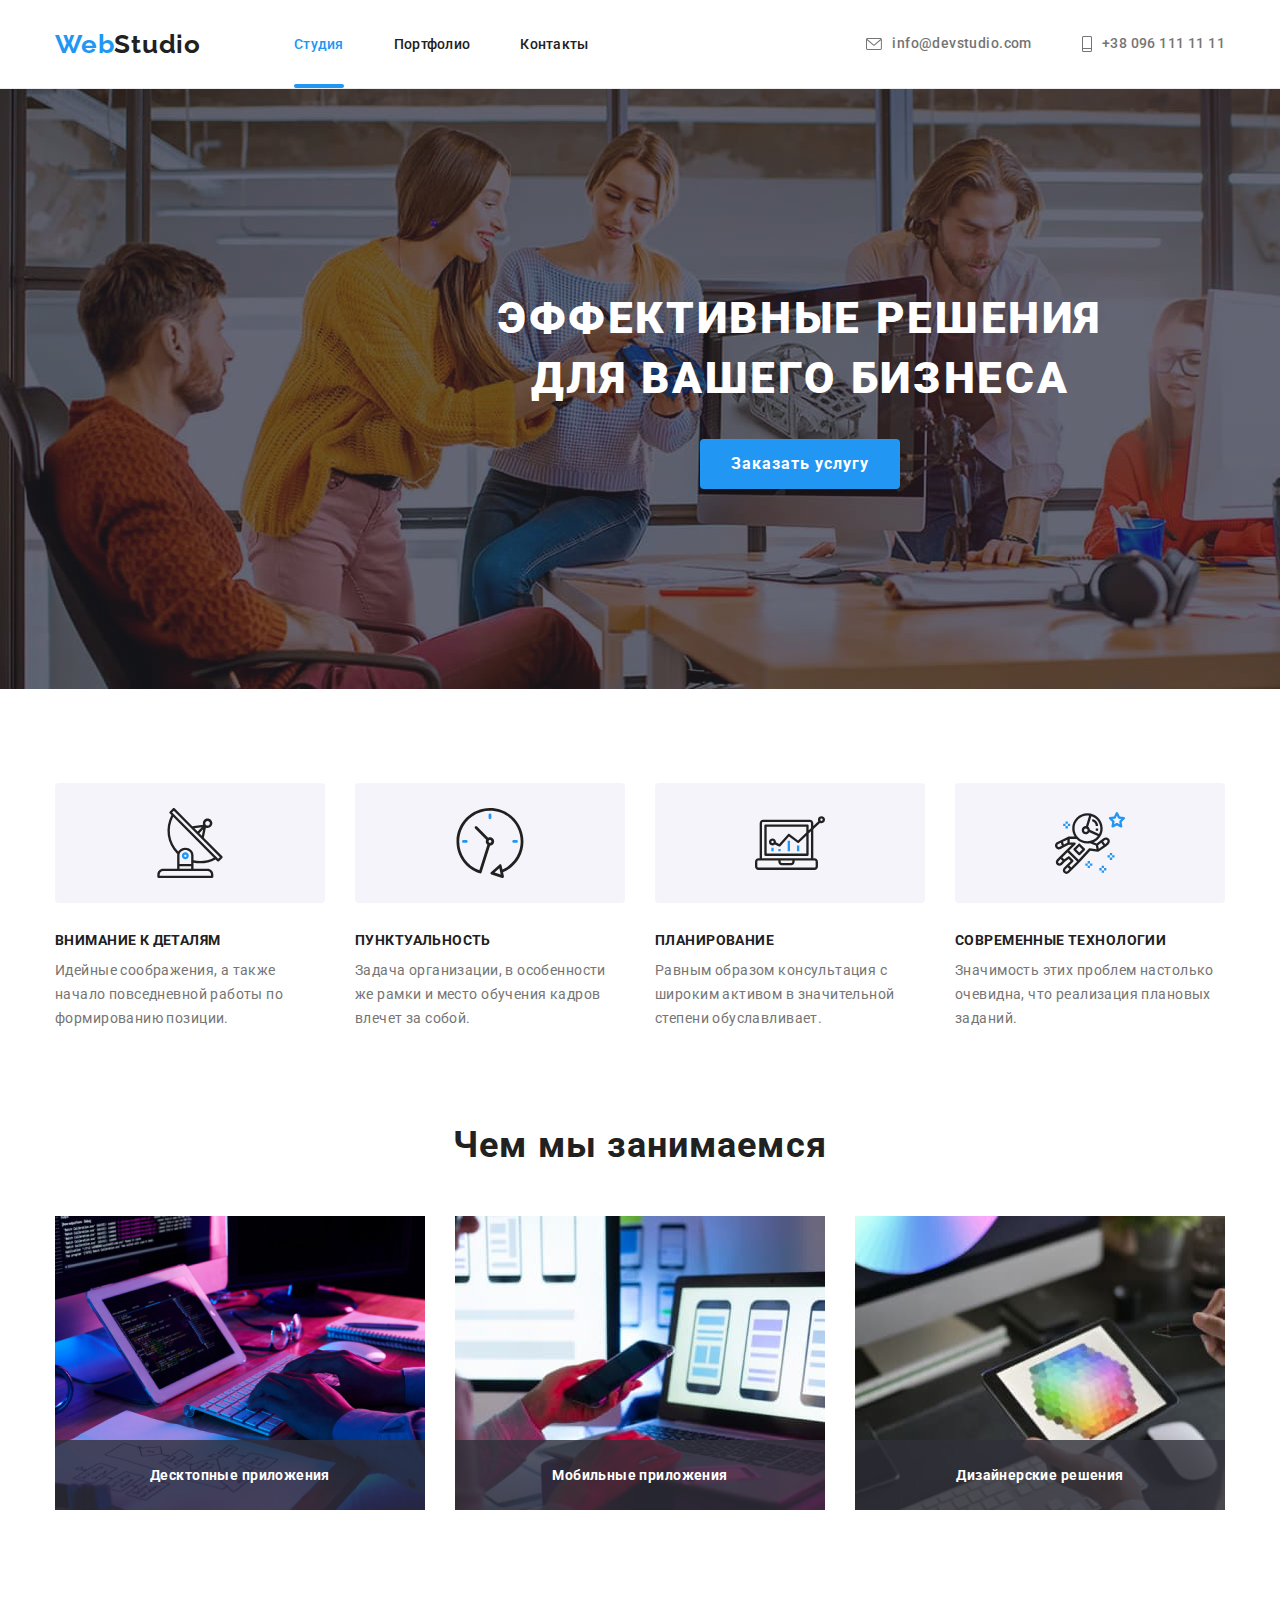
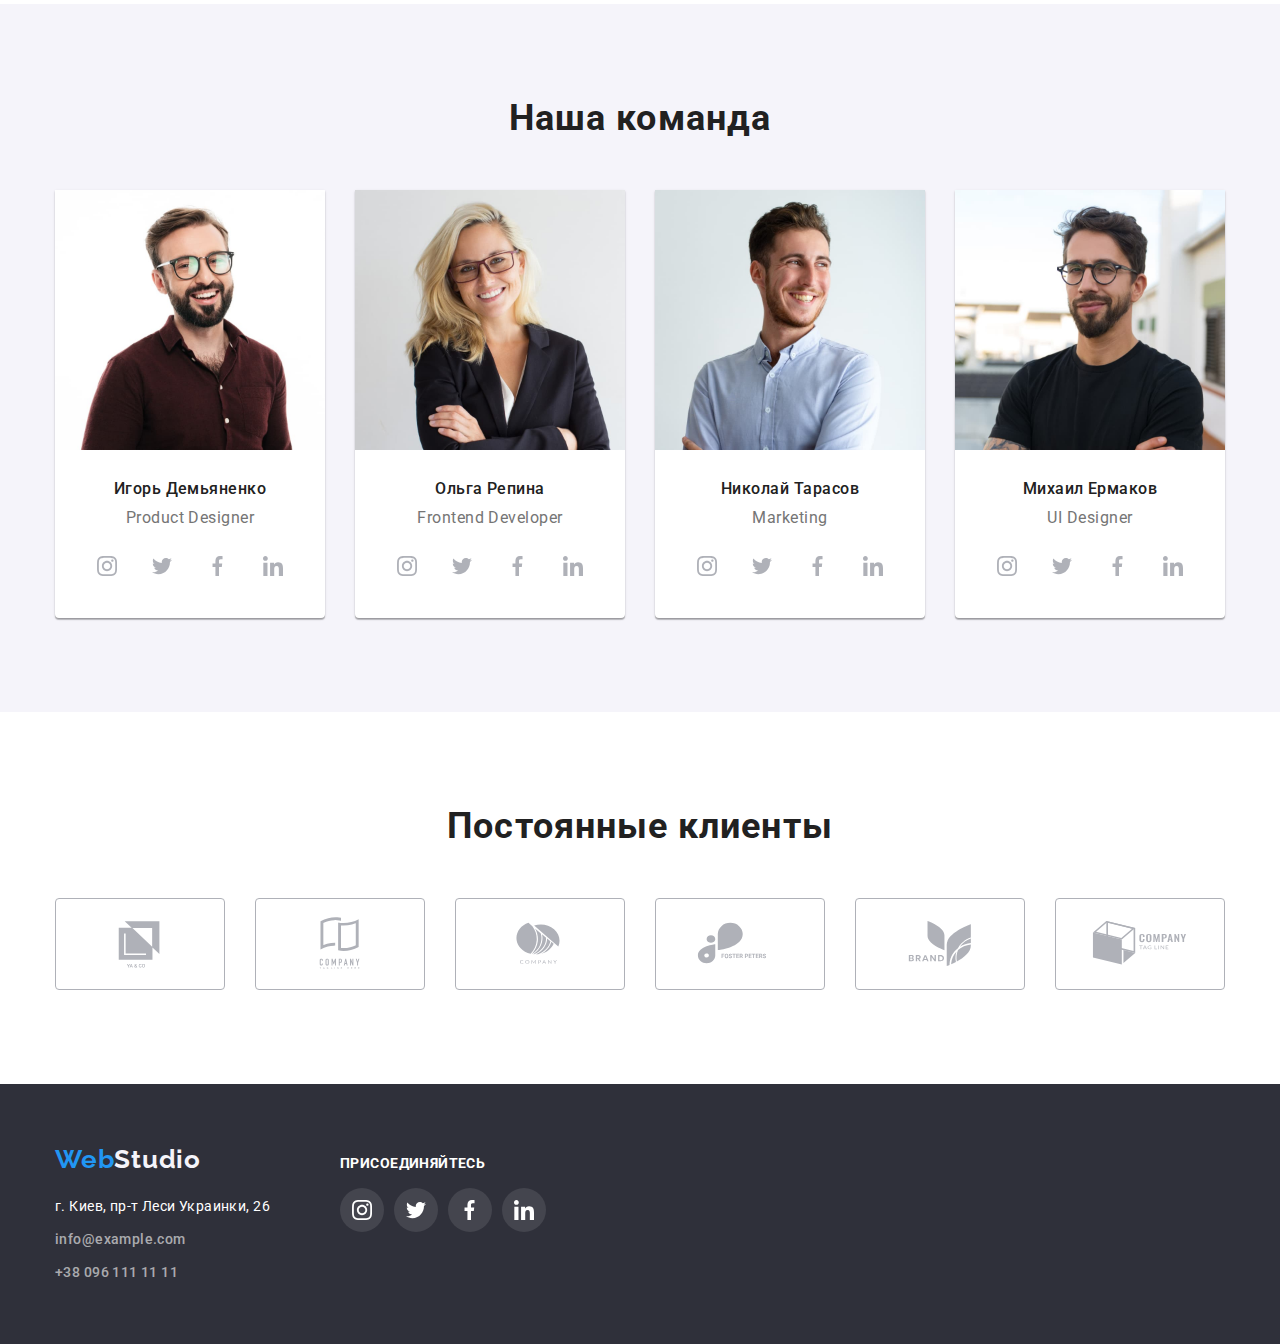
<file: index.html>
<!DOCTYPE html>
<html lang="ru">

<head>
    <meta charset="UTF-8" />
    <meta http-equiv="X-UA-Compatible" content="IE=edge" />
    <meta name="viewport" content="width=device-width, initial-scale=1.0" />
    <title>WebStudio</title>
    <link rel="preconnect" href="https://fonts.gstatic.com" />
    <link
        href="https://fonts.googleapis.com/css2?family=Raleway:wght@700&family=Roboto:wght@400;500;700;900&display=swap"
        rel="stylesheet" />
    <link rel="stylesheet"
        href="https://cdnjs.cloudflare.com/ajax/libs/modern-normalize/1.0.0/modern-normalize.min.css" />
    <link rel="stylesheet" href="./css/styles.css" />
</head>

<body>
    <header class="page-bottom-border">
        <div class="container">
            <nav class="nav ">
                <a href="./index.html" class="logo">Web<span>Studio</span></a>
                <ul class="nav-items">
                    <li><a href="./index.html" class="logo-list bottom-border"><span>Студия</span> </a></li>
                    <li><a href="./portfolio.html" class="logo-list">Портфолио</a></li>
                    <li><a href="" class="logo-list">Контакты</a></li>

                </ul>
            </nav>
            <ul class="contacts">
                <li class="contacts-item ">
                    <a href="mailto:info@devstudio.com" class="link ">
                        <svg class="icon-mail " width="16" height="12">
                            <use href="./images/icons/symbol-defs.svg#icon-mail"></use>
                        </svg>
                        info@devstudio.com</a>
                </li>
                <li class="contacts-item "><a href="tel:+380961111111" class="link">
                        <svg class="icon-tel" width="10" height="16">
                            <use href="./images/icons/symbol-defs.svg#icon-tel"></use>
                        </svg>+38 096 111 11 11</a></li>
            </ul>
        </div>
    </header>

    <main>
        <section class="section pic">
            <div class="container pic-backround">
                <h1 class="pic-backround-title">Эффективные решения для вашего бизнеса</h1>
                <button class="main-button " type="button" data-modal-open> Заказать услугу</button>
            </div>
        </section>


        <section class="section ">
            <div class="container ">
                <h2 class="caption-our-team visually-hidden "> наши преимущества</h2>
                <ul class="our-advantages">
                    <li class="our-advantages-item">
                        <div class="icon-item-bgr">
                            <svg class="icon-advantages" width="70" height="76">
                                <use href="./images/icons/symbol-defs.svg#icon-antenna"> </use>
                            </svg>
                        </div>
                        <h3 class="section-title">Внимание к деталям</h3>
                        <p class="section-subtitle">
                            Идейные соображения, а также начало повседневной
                            работы по формированию позиции.
                        </p>
                    </li>
                    <li class="our-advantages-item">
                        <div class="icon-item-bgr">
                            <svg class="icon-advantages" width="70" height="76">
                                <use href="./images/icons/symbol-defs.svg#icon-clock"> </use>
                            </svg>
                        </div>
                        <h3 class="section-title">Пунктуальность</h3>
                        <p class="section-subtitle">
                            Задача организации, в особенности же рамки и место
                            обучения кадров влечет за собой.
                        </p>
                    </li>
                    <li class="our-advantages-item">
                        <div class="icon-item-bgr">
                            <svg class="icon-advantages" width="70" height="76">
                                <use href="./images/icons/symbol-defs.svg#icon-comp"> </use>
                            </svg>
                        </div>
                        <h3 class="section-title"> Планирование</h3>
                        <p class="section-subtitle">
                            Равным образом консультация с широким активом в
                            значительной степени обуславливает.
                        </p>
                    </li>
                    <li class="our-advantages-item">
                        <div class="icon-item-bgr">
                            <svg class="icon-advantages" width="70" height="76">
                                <use href="./images/icons/symbol-defs.svg#icon-astronaut-1"> </use>
                            </svg>
                        </div>
                        <h3 class="section-title">Современные технологии</h3>
                        <p class="section-subtitle">
                            Значимость этих проблем настолько очевидна, что
                            реализация плановых заданий.
                        </p>
                    </li>
                </ul>
            </div>
        </section>

        <section class="section caption-list">
            <div class="container ">
                <h2 class="caption-our-team">Чем мы занимаемся</h2>
                <ul class="caption-our-team-list">
                    <li class="caption-our-team-list-item ">
                        <img src="./images/img.jpg" class="caption-img" alt="клавиатура" width="370" />
                        <div class="caption-our-team-list-item-wrapper"><p class="caption-our-team-list-item-tittle">Десктопные приложения</p></div>

                    </li>
                    <li class="caption-our-team-list-item">
                        <img src="./images/img(2).jpg" class="caption-img" alt="телефон" width="370" />
                        <div class="caption-our-team-list-item-wrapper"><p class="caption-our-team-list-item-tittle">Мобильные приложения</p></div>
                    </li>
                    <li class="caption-our-team-list-item">
                        <img src="./images/img(1).jpg" class="caption-img" alt="планшет" width="370" />
                        <div class="caption-our-team-list-item-wrapper"><p class="caption-our-team-list-item-tittle">Дизайнерские решения</p></div>
                    </li>
                </ul>
            </div>
        </section>

        <section class=" section caption">
            <div class="container">
                <h2 class="caption-our-team">Наша команда</h2>
                <ul class="caption-our-team-list">
                    <li class="caption-item">
                        <img src="./images/img(3).jpg" alt="Игорь Демьяненко фото" width="270" />
                        <div class="caption-our-team-list-text">
                            <h3 class="title-our-team">Игорь Демьяненко</h3>
                            <p class="subtitle-our-team">Product Designer</p>
                            <div class="list-caption-icon-item ">
                                <a href="" target="_blank" rel="noopener noreferrer" class=" caption-icon">
                                    <svg class="social-icon-item" width="20" height="20">
                                        <use href="./images/icons/symbol-defs.svg#icon-instagram"></use>
                                    </svg></a>
                                <a href="" target="_blank" rel="noopener noreferrer" class=" caption-icon">
                                    <svg class="social-icon-item" width="20" height="20">
                                        <use href="./images/icons/symbol-defs.svg#icon-twitter"></use>
                                    </svg></a>
                                <a href="" target="_blank" rel="noopener noreferrer" class=" caption-icon">
                                    <svg class="social-icon-item" width="20" height="20">
                                        <use href="./images/icons/symbol-defs.svg#icon-facebook"></use>
                                    </svg></a>
                                <a href="" target="_blank" rel="noopener noreferrer" class=" caption-icon">
                                    <svg class="social-icon-item" width="20" height="20">
                                        <use href="./images/icons/symbol-defs.svg#icon-linkedin"></use>
                                    </svg></a>
                            </div>
                        </div>
                    </li>
                    <li class="caption-item">
                        <img src="./images/img(4).jpg" alt="Ольга Репина фото" width="270" />
                        <div class="caption-our-team-list-text">
                            <h3 class="title-our-team">Ольга Репина</h3>
                            <p class="subtitle-our-team">Frontend Developer</p>
                            <div class="list-caption-icon-item ">
                                <a href="" target="_blank" rel="noopener noreferrer" class=" caption-icon">
                                    <svg class="social-icon-item" width="20" height="20">
                                        <use href="./images/icons/symbol-defs.svg#icon-instagram"></use>
                                    </svg></a>
                                <a href="" target="_blank" rel="noopener noreferrer" class=" caption-icon">
                                    <svg class="social-icon-item" width="20" height="20">
                                        <use href="./images/icons/symbol-defs.svg#icon-twitter"></use>
                                    </svg></a>
                                <a href="" target="_blank" rel="noopener noreferrer" class=" caption-icon">
                                    <svg class="social-icon-item" width="20" height="20">
                                        <use href="./images/icons/symbol-defs.svg#icon-facebook"></use>
                                    </svg></a>
                                <a href="" target="_blank" rel="noopener noreferrer" class=" caption-icon">
                                    <svg class="social-icon-item" width="20" height="20">
                                        <use href="./images/icons/symbol-defs.svg#icon-linkedin"></use>
                                    </svg></a>
                            </div>
                        </div>
                    </li>
                    <li class="caption-item">
                        <img src="./images/img(5).jpg" alt="Николай Тарасов фото" width="270" />
                        <div class="caption-our-team-list-text">
                            <h3 class="title-our-team">Николай Тарасов</h3>
                            <p class="subtitle-our-team">Marketing</p>
                            <div class="list-caption-icon-item ">
                                <a href="" target="_blank" rel="noopener noreferrer" class=" caption-icon">
                                    <svg class="social-icon-item" width="20" height="20">
                                        <use href="./images/icons/symbol-defs.svg#icon-instagram"></use>
                                    </svg></a>
                                <a href="" target="_blank" rel="noopener noreferrer" class=" caption-icon">
                                    <svg class="social-icon-item" width="20" height="20">
                                        <use href="./images/icons/symbol-defs.svg#icon-twitter"></use>
                                    </svg></a>
                                <a href="" target="_blank" rel="noopener noreferrer" class=" caption-icon">
                                    <svg class="social-icon-item" width="20" height="20">
                                        <use href="./images/icons/symbol-defs.svg#icon-facebook"></use>
                                    </svg></a>
                                <a href="" target="_blank" rel="noopener noreferrer" class=" caption-icon">
                                    <svg class="social-icon-item" width="20" height="20">
                                        <use href="./images/icons/symbol-defs.svg#icon-linkedin"></use>
                                    </svg></a>
                            </div>
                        </div>
                    </li>
                    <li class="caption-item">
                        <img src="./images/img(6).jpg" alt="Михаил Ермаков фото" width="270" />
                        <div class="caption-our-team-list-text">
                            <h3 class="title-our-team">Михаил Ермаков</h3>
                            <p class="subtitle-our-team">UI Designer</p>
                            <div class="list-caption-icon-item ">
                                <a href="" target="_blank" rel="noopener noreferrer" class=" caption-icon">
                                    <svg class="social-icon-item" width="20" height="20">
                                        <use href="./images/icons/symbol-defs.svg#icon-instagram"></use>
                                    </svg></a>
                                <a href="" target="_blank" rel="noopener noreferrer" class=" caption-icon">
                                    <svg class="social-icon-item" width="20" height="20">
                                        <use href="./images/icons/symbol-defs.svg#icon-twitter"></use>
                                    </svg></a>
                                <a href="" target="_blank" rel="noopener noreferrer" class=" caption-icon">
                                    <svg class="social-icon-item" width="20" height="20">
                                        <use href="./images/icons/symbol-defs.svg#icon-facebook"></use>
                                    </svg></a>
                                <a href="" target="_blank" rel="noopener noreferrer" class=" caption-icon">
                                    <svg class="social-icon-item" width="20" height="20">
                                        <use href="./images/icons/symbol-defs.svg#icon-linkedin"></use>
                                    </svg></a>
                            </div>
                        </div>
                    </li>
                </ul>
            </div>
        </section>
        <section class="section">
            <div class="container ">
                <h2 class="clients-tittle">Постоянные клиенты</h2>
                <ul class="list-clients-icons">
                    <li>
                        <a href="" class="list-clients-icons-item">
                            <svg class="clients-icons" width="106" height="60">
                                <use href="./images/icons/symbol-defs.svg#icon-client1">

                                </use>
                            </svg></a>
                    </li>
                    <li>
                        <a href="" class="list-clients-icons-item">
                            <svg class="clients-icons" width="106" height="60">
                                <use href="./images/icons/symbol-defs.svg#icon-client2">

                                </use>
                            </svg></a>
                    </li>
                    <li>

                        <a href="" class="list-clients-icons-item">
                            <svg class="clients-icons" width="106" height="60">
                                <use href="./images/icons/symbol-defs.svg#icon-client3">

                                </use>
                            </svg></a>
                    </li>
                    <li>
                        <a href="" class="list-clients-icons-item">
                            <svg class="clients-icons" width="106" height="60">
                                <use href="./images/icons/symbol-defs.svg#icon-client4">

                                </use>
                            </svg></a>
                    </li>
                    <li>
                        <a href="" class="list-clients-icons-item">
                            <svg class="clients-icons" width="106" height="60">
                                <use href="./images/icons/symbol-defs.svg#icon-client5">

                                </use>
                            </svg></a>
                    </li>
                    <li>
                        <a href="" class="list-clients-icons-item">
                            <svg class="clients-icons" width="106" height="60">
                                <use href="./images/icons/symbol-defs.svg#icon-client6">

                                </use>
                            </svg></a>
                    </li>

                </ul>
            </div>
        </section>

    </main>


    <footer class="footer">
        <div class="container footer-socials">
            <div>
                <a href="./index.html" class="logo">Web<span>Studio</span></a>
                <address>
                    <p class="address">г. Киев, пр-т Леси Украинки, 26</p>
                    <ul>
                        <li class="footer-link-item">
                            <a href="mailto:info@example.com " class="link colfoot">info@example.com</a>
                        </li>
                        <li class="footer-link-item"><a href="tel:+380961111111" class="link colfoot">+38 096 111 11
                                11</a>
                        </li>
                    </ul>
                </address>
            </div>

            <div class="footer-soc-item">
                <p class="footer-txt">ПРИСОЕДИНЯЙТЕСЬ</p>
                <div class="list-caption-icon-item ">
                    <a href="" target="_blank" rel="noopener noreferrer" class=" caption-icon">
                        <svg class="social-icon-item" width="20" height="20">
                            <use href="./images/icons/symbol-defs.svg#icon-instagram"></use>
                        </svg></a>
                    <a href="" target="_blank" rel="noopener noreferrer" class=" caption-icon">
                        <svg class="social-icon-item" width="20" height="20">
                            <use href="./images/icons/symbol-defs.svg#icon-twitter"></use>
                        </svg></a>
                    <a href="" target="_blank" rel="noopener noreferrer" class=" caption-icon">
                        <svg class="social-icon-item" width="20" height="20">
                            <use href="./images/icons/symbol-defs.svg#icon-facebook"></use>
                        </svg></a>
                    <a href="" target="_blank" rel="noopener noreferrer" class=" caption-icon">
                        <svg class="social-icon-item" width="20" height="20">
                            <use href="./images/icons/symbol-defs.svg#icon-linkedin"></use>
                        </svg></a>

                </div>
            </div>
        </div>
    </footer>
    <div class="backdrop is-hidden" data-modal>
        <div class="modal">
            <button type="button" class="modal-icon-button" data-modal-close>
                <svg class="modal-icon " width="18" height="18">
                    <use href="./images/icons/symbol-defs.svg#icon-close-black"></use>
                </svg>
            </button>
        </div>
    </div>

    <script src="./modal.js"></script>

</body>

</html>
</file>
<file: css/styles.css>
body {
    font-family: 'Roboto';
    font-size: 14px;
    line-height: 1.71;
    letter-spacing: 0.03em;
    color: var(--main-text-color);
}

:root {
    --accent-color-accent: #2196F3;
    --title-text-color: #212121;
    --main-text-color: #757575;
    --main-font: 'Roboto', sans-serif;
    --title-font: 'Raleway', sans-serif;
    --background-color: #F5F4FA;
    --background-color-light: #E5E5E5;
    --background-color-dark: #2F303A;
    --focus-color-text: #FFFFFF;
    --address-link-color-footer: rgba(255, 255, 255, 0.6);
    --border-color: #EEEEEE;
    --border-color-header: #ECECEC;
    --color-icons: #AFB1B8;
}

html {
    box-sizing: border-box;
}

*, *::after, *::before {
    box-sizing: inherit;
}

h1, h2, h3, h4, h5, h6, p {
    margin: 0;
}

button {
    cursor: pointer;
}

a {
    text-decoration: none;
}

ul {
    list-style-type: none;
    padding-left: 0;
    margin: 0;
}

img {
    display: block;
    max-width: 100%;
    height: auto;
}

/* header */

.container {
    padding-left: 15px;
    padding-right: 15px;
    width: 1200px;
    margin: 0 auto;
}

/* nav */

header .container {
    display: flex;
}

.nav {
    display: inline-flex;
    align-items: center;
}

.nav-items {
    display: flex;
    margin-left: 93px;
}

.nav-items li:not(:first-child) {
    margin-left: 50px;
}

.contacts {
    display: flex;
    flex-wrap: wrap;
    margin-left: auto;
    align-items: center;
}

.contacts-item {
    display: flex;
    margin-left: 50px;
}

.icon-mail {
    width: 16px;
    height: 12px;
    margin-right: 10px;
    fill: currentColor;
}

.icon-tel {
    width: 10px;
    height: 16px;
    margin-right: 10px;
    fill: currentColor;
}

.icon-advantages {
    display: block;
    width: 70px;
    height: 76px;
}

.logo {
    display: inline-block;
    font-family: Raleway;
    font-weight: bold;
    font-size: 26px;
    line-height: 1.19;
    letter-spacing: 0.03em;
    color: var(--accent-color-accent);
}

.nav span {
    color: var(--title-text-color);
}

.link {
    display: flex;
    text-decoration: none;
    color: var(--main-text-color);
    font-style: normal;
    font-weight: 500;
    font-size: 14px;
    transition: color 250ms cubic-bezier(0.4, 0, 0.2, 1);
}

.link:hover, .link:focus {
    color: var(--accent-color-accent);
}

header .logo {
    padding: 26px 0;
}

header .link, .logo-list {
    display: flex;
    padding: 32px 0;
    align-items: center;
}

/* header-list */

.logo-list {
    display: block;
    font-weight: 500;
    font-size: 14px;
    line-height: 1.17;
    letter-spacing: 0.02em;
    color: var(--title-text-color);
    position: relative;
    transition: color 250ms cubic-bezier(0.4, 0, 0.2, 1);
}

.bottom-border::after {
    opacity: 1;
    position: absolute;
    bottom: -4px;
    content: "";
    display: block;
    width: 100%;
    height: 4px;
    border-radius: 2px;
    background-color: var(--accent-color-accent);
}

.logo-list:hover, .logo-list:focus {
    color: var(--accent-color-accent);
}

.logo-list span {
    color: var(--accent-color-accent);
}

/* footer */

.footer {
    padding-top: 60px;
    padding-bottom: 60px;
    background: var(--background-color-dark);
    display: flex;
}

.footer span {
    color: var(--background-color);
}

.footer .logo {
    display: flex;
    margin-bottom: 20px;
}

.footer-link-item:not(:last-child) {
    margin-bottom: 9px;
}

.colfoot {
    color: var(--address-link-color-footer);
    font-size: 14px;
    line-height: 1.71;
    letter-spacing: 0.03em;
}

.address {
    margin-bottom: 9px;
    font-style: normal;
    text-decoration: none;
    font-size: 14px;
    line-height: 1.71;
    letter-spacing: 0.03em;
    color: var(--focus-color-text);
}

.footer-txt {
    font-style: normal;
    font-weight: bold;
    font-size: 14px;
    line-height: 1.14;
    letter-spacing: 0.03em;
    color: var(--focus-color-text);
}

.footer-socials {
    display: flex;
    align-items: baseline;
}

.footer-soc-item {
    margin-left: 70px;
}

.socials-icons-item {
    display: flex;
}

/* main secion2 */

.section {
    padding-top: 94px;
    padding-bottom: 94px;
}

.our-advantages {
    display: flex;
    justify-content: space-between;
}

.our-advantages-item {
    width: 270px;
}

.icon-item-bgr {
    display: flex;
    align-items: center;
    justify-content: center;
    background-image: url(../images/icons/bgradve.svg);
    height: 120px;
}

.caption-list {
    padding-top: 0;
}

.caption-our-team {
    margin-bottom: 50px;
    text-align: center;
    font-family: var(---main-font);
    font-weight: bold;
    font-size: 36px;
    line-height: 1.16;
    letter-spacing: 0.03em;
    color: var(--title-text-color);
    text-decoration: none;
}

.caption-our-team-list {
    position: relative;
    display: flex;
    justify-content: space-between;
}

.caption-our-team-list-item-tittle {
    position: absolute;
    font-weight: bold;
    font-size: 14px;
    line-height: 1.7;
    letter-spacing: 0.03em;
    color: var(--focus-color-text);
}

.caption-our-team-list-item-wrapper {
    display: flex;
    align-items: center;
    justify-content: center;
    position: absolute;
    width: 370px;
    height: 70px;
    background: rgba(47, 48, 58, 0.8);
    bottom: 0%;
    text-align: center;
}

.caption {
    background-color: var(--background-color);
}

.caption-item {
    width: 270px;
    background: var(--focus-color-text);
    box-shadow: 0 1px 3px rgba(0, 0, 0, 0.12), 0 1px 1px rgba(0, 0, 0, 0.14), 0 2px 1px rgba(0, 0, 0, 0.2);
    border-radius: 0 0 4px 4px;
}

.caption-our-team-list-text {
    padding: 30px;
}

.title-our-team {
    margin-bottom: 10px;
    text-align: center;
    font-weight: 500;
    font-size: 16px;
    line-height: 1.18;
    letter-spacing: 0.03em;
    color: var(--title-text-color)
}

.subtitle-our-team {
    text-align: center;
    font-weight: normal;
    font-size: 16px;
    line-height: 1.18;
    letter-spacing: 0.03em;
    color: var(--main-text-color)
}

/* main section 1 */

.pic {
    margin: 0 auto;
    max-width: 1600px;
    padding-top: 200px;
    padding-bottom: 200px;
    background-image: linear-gradient(rgba(47, 48, 58, 0.4), rgba(47, 48, 58, 0.4)), url(..//images/bgdimage.jpg);
    background-repeat: no-repeat;
    background-size: cover;
}

.pic-backround {
    display: flex;
    align-items: center;
    flex-direction: column;
    width: 1600px;
}

.pic-backround-title {
    max-width: 696px;
    text-align: center;
    height: 120px;
    font-weight: 900;
    font-size: 44px;
    line-height: 1.36;
    letter-spacing: 0.06em;
    text-transform: uppercase;
    color: var(--focus-color-text);
}

/*  кнопка Заказать услугу */

.main-button {
    padding: 0;
    margin-top: 30px;
    width: 200px;
    height: 50px;
    display: block;
    font-weight: bold;
    font-size: 16px;
    line-height: 1.87;
    letter-spacing: 0.06em;
    color: var(--focus-color-text);
    background-color: var(--accent-color-accent);
    cursor: pointer;
    box-shadow: 0px 4px 4px rgba(0, 0, 0, 0.15);
    border: none;
    border-radius: 4px;
}

/* секция  примеры наших работ */

.section-title {
    margin-top: 30px;
    margin-bottom: 10px;
    font-weight: bold;
    font-size: 14px;
    line-height: 1.14;
    letter-spacing: 0.03em;
    text-transform: uppercase;
    color: var(--title-text-color);
}

.section-subtitle {
    text-align: left;
    font-size: 14px;
    line-height: 1.71;
    letter-spacing: 0.03em;
}

.visually-hidden {
    position: absolute;
    clip: rect(1px 1px 1px 1px);
    clip: rect(1px, 1px, 1px, 1px);
    padding: 0;
    border: 0;
    height: 1px;
    width: 1px;
    overflow: hidden
}

/* секция постоянные клиенты */

.clients-tittle {
    display: block;
    text-align: center;
    font-family: var(---main-font);
    font-weight: bold;
    font-size: 36px;
    line-height: 1.16;
    letter-spacing: 0.03em;
    color: var(--title-text-color);
    text-decoration: none;
}

.list-clients-icons {
    display: flex;
    justify-content: space-between;
    margin-top: 50px;
}

.list-clients-icons-item {
    justify-content: center;
    align-items: center;
    display: flex;
    width: 170px;
    height: 92px;
    border: 1px solid var(--color-icons);
    box-sizing: border-box;
    border-radius: 4px;
    fill: var(--color-icons);
    transition: fill 250ms cubic-bezier(0.4, 0, 0.2, 1), border 250ms cubic-bezier(0.4, 0, 0.2, 1);
}

.list-clients-icons-item:hover, .list-clients-icons-item:focus {
    fill: var(--accent-color-accent);
    border: 1px solid var(--accent-color-accent)
}

.list-caption-icon-item {
    display: flex;
    justify-content: space-between;
    margin-top: 16px;
}

.social-icon-item {
    width: 20px;
    height: 20px;
}

.clients-icons {
    width: 106px;
    height: 60px;
}

.caption-icon {
    justify-content: center;
    cursor: pointer;
    display: flex;
    align-items: center;
    display: flex;
    width: 44px;
    height: 44px;
    box-sizing: border-box;
    border-radius: 50%;
    fill: var(--color-icons);
    transition: background-color 250ms cubic-bezier(0.4, 0, 0.2, 1), fill 250ms cubic-bezier(0.4, 0, 0.2, 1);
}

.caption-icon:hover, .caption-icon:focus {
    background-color: var(--accent-color-accent);
    fill: var(--focus-color-text)
}

.list-caption-icon {
    display: flex;
}

.footer .caption-icon {
    margin-right: 10px;
    cursor: pointer;
    display: flex;
    align-items: center;
    display: flex;
    width: 44px;
    height: 44px;
    box-sizing: border-box;
    border-radius: 50%;
    fill: var(--focus-color-text);
    background-color: rgba(255, 255, 255, 0.1);
    transition: background-color 250ms cubic-bezier(0.4, 0, 0.2, 1);
}

.footer .caption-icon:hover, .footer .caption-icon:focus {
    background-color: var(--accent-color-accent)
}

/* page  portfolio */

.page-bottom-border {
    border-bottom: 1px solid var(--border-color-header);
}

/* секция  примеры наших работ */

.list-pic-items-text {
    padding-top: 20px;
    padding-left: 24px;
    padding-bottom: 20px;
    padding-right: 24px;
    border: 1px solid var(--border-color);
    border-top: none;
}

.portfolio-title {
    margin: 0;
    font-weight: bold;
    font-size: 18px;
    line-height: 2.0;
    letter-spacing: 0.06em;
    color: var(--title-text-color);
}

.portfolio-subtitle {
    font-size: 16px;
    line-height: 1.87;
    letter-spacing: 0.03em;
    color: var(--main-text-color);
}

.list-pic {
    display: flex;
    flex-wrap: wrap;
    margin-left: -30px;
    margin-top: -30px;
    padding: 0;
}

.wrapper {
    position: relative;
    overflow: hidden;
}

.portfolio-link-text {
    position: absolute;
    transform: translateY(0);
    font-size: 18px;
    line-height: 1.56;
    letter-spacing: 0.03em;
    color: var(--focus-color-text);
    width: 370px;
    padding-top: 63px;
    padding-bottom: 63px;
    padding-left: 24px;
    padding-right: 24px;
    background: rgba(33, 150, 243, 0.9);
    transition: transform 250ms cubic-bezier(0.4, 0, 0.2, 1);
}

.portfolio-link:hover .portfolio-link-text, .portfolio-link:focus .portfolio-link-text {
    box-sizing: border-box;
    box-shadow: 0px 1px 1px rgb(0 0 0 / 12%), 0px 4px 4px rgb(0 0 0 / 6%), 1px 4px 6px rgb(0 0 0 / 16%);
transform: translateY(-100%);
}

.portfolio-link {
    transition: box-shadow 250ms cubic-bezier(0.4, 0, 0.2, 1);
}

.list-pic-items {
    display: flex;
    margin-left: 30px;
    margin-top: 30px;
    flex-basis: calc((100% - 90px) / 3);
    background: var(--focus-color-text);
    flex-direction: column;
}

.portfolio-link:hover, .portfolio-link:focus {
    box-sizing: border-box;
    box-shadow: 0px 1px 1px rgba(0, 0, 0, 0.12), 0px 4px 4px rgba(0, 0, 0, 0.06), 1px 4px 6px rgba(0, 0, 0, 0.16);
}

/* portfolio batton */

.btn-list>:first-child button {
    background: var(--accent-color-accent);
    border: none;
    color: var(--focus-color-text);
}

.btn-list {
    display: flex;
    justify-content: center;
    margin-bottom: 50px;
}

.btn {
    margin-left: 4px;
    margin-right: 4px;
    padding: 6px 22px;
    display: flex;
    background: var(--background-color);
    color: var(--title-text-color);
    border-radius: 4px;
    border: none;
    font-weight: 500;
    font-size: 16px;
    line-height: 1.62;
    letter-spacing: 0.03em;
    transition: background-color 250ms cubic-bezier(0.4, 0, 0.2, 1), box-shadow 250ms cubic-bezier(0.4, 0, 0.2, 1), border-radius 250ms cubic-bezier(0.4, 0, 0.2, 1), color 250ms cubic-bezier(0.4, 0, 0.2, 1);
}

.btn:hover, .btn:focus {
    background-color: var(--accent-color-accent);
    box-shadow: 0px 3px 1px rgba(0, 0, 0, 0.1), 0px 1px 2px rgba(0, 0, 0, 0.08), 0px 2px 2px rgba(0, 0, 0, 0.12);
    border-radius: 4px;
    color: var(--focus-color-text);
    border: none;
}

.backdrop {
    position: fixed;
    top: 0;
    left: 0;
    width: 100%;
    height: 100%;
    background-color: rgba(0, 0, 0, 0.2);
    opacity: 1;
    transition: opacity 250ms cubic-bezier(0.4, 0, 0.2, 1);
}

.modal {
    position: absolute;
    top: 50%;
    left: 50%;
    transform: translate(-50%, -50%);
    background: var(--focus-color-text);
    width: 528px;
    height: 581px;
    max-height: 100vh;
    overflow: auto;
    transition: scale 250ms cubic-bezier(0.4, 0, 0.2, 1), visibility 250ms cubic-bezier(0.4, 0, 0.2, 1);
}

.modal-icon {
    width: 18px;
    height: 18px;
}

.modal-icon-button {
    display: flex;
    ;
    position: absolute;
    top: 8px;
    right: 8px;
    border-radius: 50%;
    width: 30px;
    height: 30px;
    align-items: center;
    background-color: #fff;
    justify-content: center;
    border: 1px solid rgba(0, 0, 0, 0.1);
    box-sizing: border-box;
}

.is-hidden {
    opacity: 0;
    visibility: hidden;
    pointer-events: none;
}
</file>
